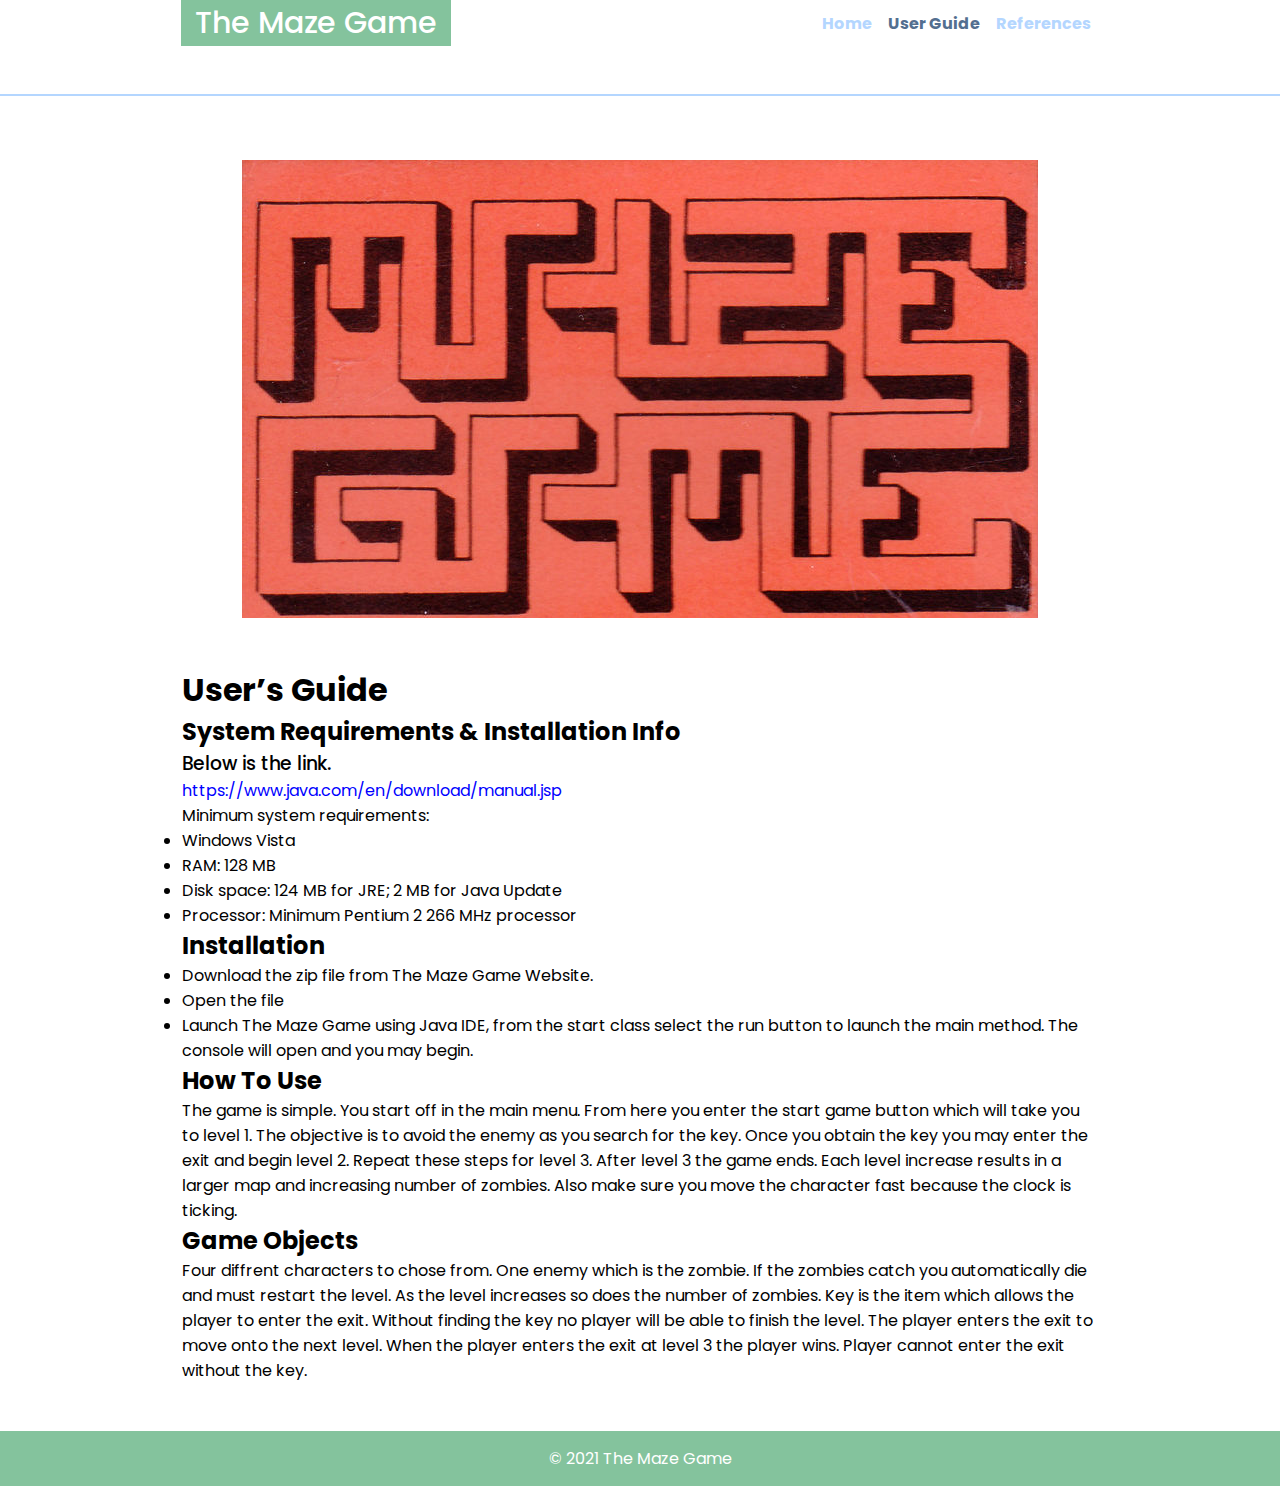
<file: userguide.html>
<!DOCTYPE html>
<html lang="en">

<head>
	<meta charset="UTF-8">
	<meta http-equiv="X-UA-Compatible" content="IE=edge">
	<meta name="viewport" content="width=device-width, initial-scale=1.0">
	<link rel="stylesheet" href="style.css">
	<title>User Guide</title>
	<link rel="shortcut icon" type="image/png" href="./resources/img/favicon.png">
</head>

<body>
	<header>
		<div class="title">
			<h1>The Maze Game</h1>
		</div>
		<div class="navigation">
			<ul>
				<li><a href="index.html">Home</a></li>
				<li class="current"><a href="userguide.html">User Guide</a></li>
				<li><a href="resource.html">References</a></li>
			</ul>
		</div>
	</header>
	<hr>
	<div class="ug">
		<div class="container">
			<img src="./resources/img/maze.png" alt="">
		</div>
	</div>
	<div class="texts">
		<div class="container">
			<h1>User’s Guide</h1>
			<h2> System Requirements & Installation Info</h2>
			<h3 style="font-weight: 500;">Below is the link.</h3>
			<p style="color: blue; overflow-wrap: break-word;">https://www.java.com/en/download/manual.jsp</p>
			<p>Minimum system requirements:</p>
			<ul>
				<li>Windows Vista</li>
				<li>RAM: 128 MB</li>
				<li>Disk space: 124 MB for JRE; 2 MB for Java Update</li>
				<li>Processor: Minimum Pentium 2 266 MHz processor</li>
			</ul>
			<h2>Installation</h2>
			<ul>
				<li>Download the zip file from The Maze Game Website.
				</li>
				<li>Open the file</li>
				<li>Launch The Maze Game using Java IDE, from the start class select the run button to launch the main
					method. The console will open and you may begin. </li>
			</ul>
			<h2>How To Use</h2>
			<p>The game is simple. You start off in the main menu. From here you enter the start game button which will
				take you to level 1. The objective is to avoid the enemy as you search for the key. Once you obtain the
				key you may enter the exit and begin level 2. Repeat these steps for level 3. After level 3 the game
				ends. Each level increase results in a larger map and increasing number of zombies. Also make sure you
				move the character fast because the clock is ticking. </p>
			<h2>Game Objects</h2>
			<p>Four diffrent characters to chose from. One enemy which is the zombie. If the zombies catch you
				automatically die and must restart the level. As the level increases so does the number of zombies. Key
				is the item which allows the player to enter the exit. Without finding the key no player will be able to
				finish the level. The player enters the exit to move onto the next level. When the player enters the
				exit at level 3 the player wins. Player cannot enter the exit without the key.</p>
		</div>
	</div>
	<footer>
		<div class="copy">
			<p>&copy; 2021 The Maze Game</p>
		</div>
	</footer>
</body>

</html>
</file>
<file: style.css>
@import url('https://fonts.googleapis.com/css2?family=Poppins:wght@400;900&display=swap');
html::-webkit-scrollbar{
	max-width: 2vw;
}
html::-webkit-scrollbar-thumb{
	background-color: #7779;
}
html::-webkit-scrollbar-thumb:hover{
	background-color: #777;
}
/*
html::-webkit-scrollbar-track{
	background-color: #ccc;
}*/

*{
	margin: 0;
	padding: 0;
	box-sizing: border-box;
}
body{
	font-family: 'Poppins';
}

#model{
	width: 100%;
	font-size: 12px;
	text-align: center;
	color: #84C39D;
}
#c{
	width: 100%;
	cursor: pointer;
	outline: none;
}
#c:hover{
	background: rgba(107, 104, 104, 0.3);
}

.hero{
	background: url(./resources/img/Maze\ 1.png) no-repeat center center fixed; 
	-webkit-background-size: cover;
	-moz-background-size: cover;
	-o-background-size: cover;
	background-size: cover;
	min-height: 550px;
}

.title{
	width: 270px;
	max-height: 50px;
	background-color: #84C39D;
}
.title h1{
	color: white;
	text-align: center;
	font-size: 30px;
	font-weight: 500;
}
header{
	display: flex;
	justify-content: space-around;
	align-items: center;
}
.navigation ul{
	display: flex;
	list-style: none;
}
.navigation li{
	margin: 0 .5em;
}
.navigation li a{
	text-decoration: none;
	color: #B4D6FF;
	font-weight: bold;
}
.navigation li a:hover{
	color: rgba(132, 195, 157, 1);
}

 header .current a{
    color: #536F90;

}
.arrow{
	position: relative;
}
.arrow img{
	width: 25px;
	display: inline-block;
	position: absolute;
	top: 1em;
}
.container{
	padding: 0 3em;
	padding-top: 8em;
	display: flex;
	justify-content: center;
	max-width: 990px;
	margin: 0 auto;

}
.left-col{
	width: 100%;
}

.text h1{
	font-size: clamp(1rem, 1rem + 3vw, 2.8rem);
	color: white;
}
.text p{
	font-size: clamp(.5rem, 1rem + 3vw, .8rem);
	font-weight: bold;
	color: #B4D6FF;
}
.btn-con{
	position: relative;
}
.cta{
	margin-top: 1em;
	display: block;
	background-color: #84C39D;
	height: 40px;
	max-width: 200px;
	min-width: 200px;
	font-size: clamp(.2rem, 1rem + 3vw, 1rem);
	font-weight: bold;
	border-radius: 8px;
	padding-left: 8px;
	padding-top: 10px;
}
.git{
	max-width: 130px;
	min-width: 130px;
}

.text a {
	color: white;
	text-decoration: none;
}
.text a:hover{
	color: rgba(255, 255, 255, .8);
}
.text img{
	position: absolute;
	top: 5px;
	width: 30px;
}
.right-col{
	width: 100%;
	margin-left: 5em;
}
.show-container {
	display: flex;
	justify-content: center;
	padding: 0 3em;
}
.showcase h2{
	font-size: clamp(.5rem, 1rem + 3vw, 3rem);
	text-align: center;
	color: #B4D6FF;
}
.show-container img{
	max-width: 400px;
	min-width: 180px;
	margin: 0 .7em;
	transition: all 0.5s ease;
	display: grid;
	place-items: center;
}
.show-container img:hover{
	cursor: pointer;
}

/* Style the Image Used to Trigger the Modal */
#img1 {
	transition: 0.3s;
  }
  #img1:hover {opacity: 0.8;}
  #img2 {
	transition: 0.3s;
  }
  #img2:hover {opacity: 0.8;}
  #img3 {
	transition: 0.3s;
  }
  #img3:hover {opacity: 0.8;}
  
  
/* The Modal (background) */
.modal {
	display: none; /* Hidden by default */
	position: fixed; /* Stay in place */
	z-index: 1; /* Sit on top */
	padding-top: 100px; /* Location of the box */
	left: 0;
	top: 0;
	width: 100%; /* Full width */
	height: 100%; /* Full height */
	overflow: auto; /* Enable scroll if needed */
	background-color: rgb(0,0,0); /* Fallback color */
	background-color: rgba(0,0,0,0.9); /* Black w/ opacity */
  }
  
  /* Modal Content (image) */
  .modal-content {
	display: block;
	margin-left: auto;
	margin-right: auto;
	width: 50%;
	position: absolute;
	top: 50%;
	left: 50%;
	transform: translate(-50%, -50%);
  }
  
  /* Caption of Modal Image */
  #caption {
	margin: auto;
	display: block;
	width: 100%;
	max-width: 700px;
	text-align: center;
	color: #ccc;
	padding: 10px 0;
	height: 150px;
  }

  /* Add Animation */
  /*
  .modal-content, #caption {  
	-webkit-animation-name: zoom;
	-webkit-animation-duration: 0.6s;
	animation-name: zoom;
	animation-duration: 0.6s;
  }
  /*
  @-webkit-keyframes zoom {
	from {-webkit-transform:scale(0)} 
	to {-webkit-transform:scale(1)}
  }
  
  @keyframes zoom {
	from {transform:scale(0)} 
	to {transform:scale(1)}
  }
  */
  /* The Close Button */
  .close {
	position: absolute;
	top: 15px;
	right: 35px;
	color: #f1f1f1;
	font-size: 40px;
	font-weight: bold;
	transition: 0.3s;
  }
  
  .close:hover,
  .close:focus {
	color: #bbb;
	text-decoration: none;
	cursor: pointer;
  }
  
  /* 100% Image Width on Smaller Screens */
  @media only screen and (max-width: 700px){
	.modal-content {
		width: 250px;
	}
  }
  hr{
	  margin-top: 3em;
	  border: .8px solid #B4D6FF;
  }
  .text .m-title{
	  color: #B4D6FF;
  }
  .text .m-p{
	  color: #536F90;
	  font-weight: 400;
  }
  .main .ch{
	  padding-top: 5em;
  }
  .ch-select{
	  background-color: #536F90;
	  max-width: 370px;
	  min-width: 215px;
	  min-height: 300px;
	  border-radius: 12px;
	  position: relative;
  }
  .ch-select h2{
	  font-size: clamp(1.2rem, 3vw, 2rem);
	  color: white;
	  text-align: center;
  }
  button{
	  color: #84C39D;
	  font-size: clamp(1rem, 2.5vw, 1.5rem);
	  background: #536F90;
	  border: none;
  }
  button:hover{
	  cursor: pointer;
	  color: rgba(255, 255, 255, .8);
  }
  .btn-flex{
	  display: flex;
	  flex-direction: column;
	  justify-content: center;
	  align-items: center;
	  position: absolute;
	  top: 50%;
	  left: 50%;
	  transform: translate(-50%, -50%);
  }
  .display{
	  margin-bottom: 2em;
  }
  .display p{
	  color: #536F90;
  }
  .display .container{
	  align-items: center;
  }
  .display img{
	  max-width: 200px;
	  margin-right: 5em;
  }

  footer{
	  height: 55px;
	  background: #84C39D;
	  color: white;
	  display: flex;
	  justify-content: center;
	  align-items: center;
  }
  .ug img{
	  max-width: 1000px;
	  min-width: 300px;
  }
  .ug .container{
	  padding-top: 4em;
  }
  .texts .container {
	max-width: 980px;
	padding: 3em 2em;
	margin: 0 auto;
	display: block;
}
.flol{
	margin-top: auto;
}


@media(max-width: 700px){
	header{
		flex-direction: column;
		align-items: center;
	}
	.title{
		margin-bottom: .3em;
		width: 100%;
	}
	.container{
		flex-direction: column;
		padding-top: 2em;
	}
    .text{
		text-align: center;
	}
	.right-col{
		margin-top: 2em;
	}
	.cta{
		margin: 1em auto;
		padding-right: 25px;
	}
	.show-container {
		flex-direction: column;
		align-items: center;
	}
	.show-container img{
		width: 90%;
		min-width: 100px;
		padding: .8em 0;
	}
	.right-col{
		margin: 0 auto;
		display: grid;
		place-items: center;
	}
	.display img{
		margin-right: 0;
	}


}
</file>
